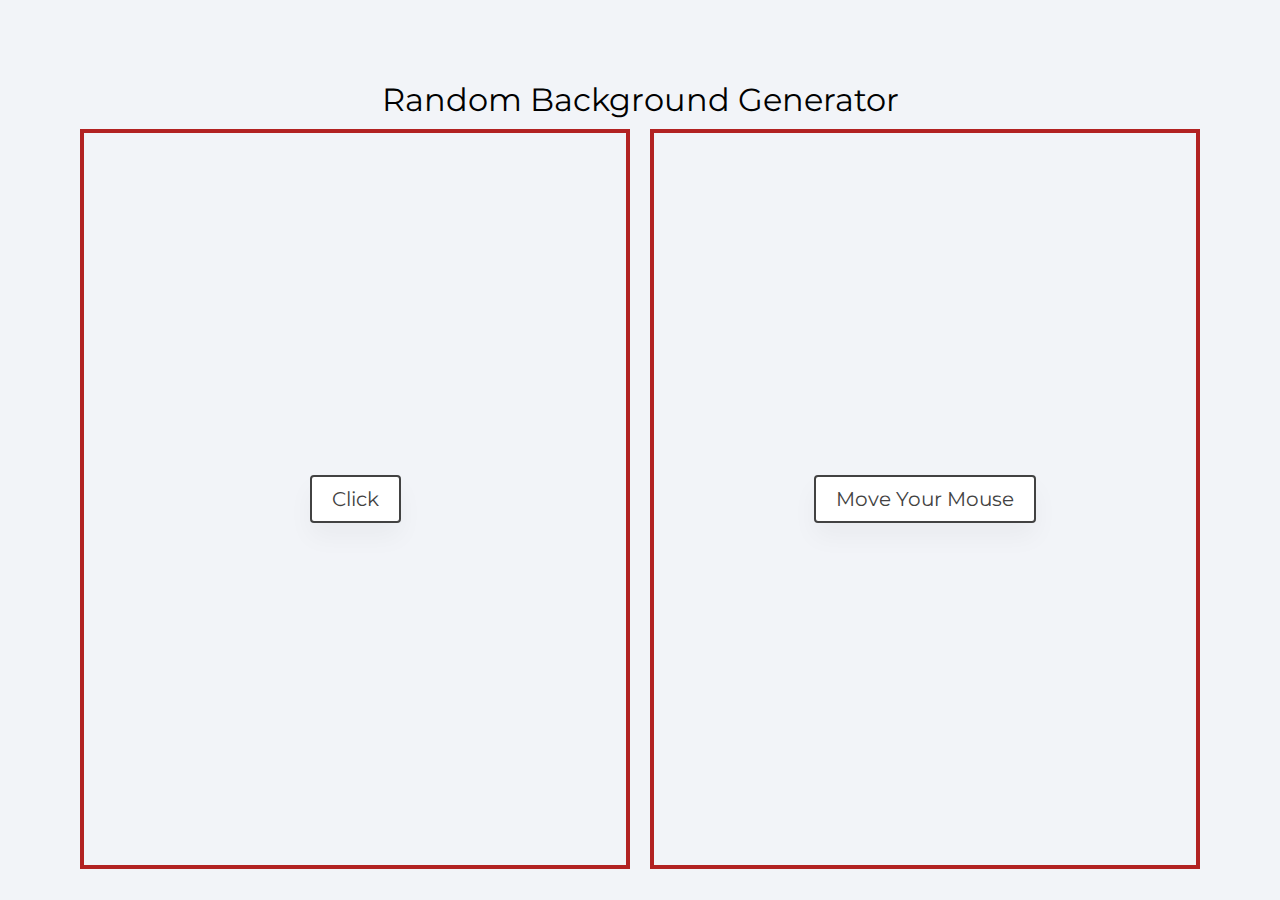
<file: block-BJaaek/code/index.html>
<!DOCTYPE html>
<html lang="en">
  <head>
    <meta charset="UTF-8" />
    <meta name="viewport" content="width=device-width, initial-scale=1.0" />
    <title>
      Random Background Generator
    </title>
    <link
      href="https://fonts.googleapis.com/css2?family=Montserrat:wght@200;400&display=swap"
      rel="stylesheet"
    />
    <link rel="stylesheet" href="style.css" />
  </head>
  <body>
    <div class="container">
      <h1>Random Background Generator</h1>
      <div class="boxes">
        <div class="box first">
          <div class="text">
            <p class="banner">
              Click
            </p>
          </div>
        </div>
        <div class="box second">
          <div class="text">
            <p class="banner">
              Move Your Mouse
            </p>
          </div>
        </div>
      </div>
    </div>
    <script src="./script.js"></script>
  </body>
</html>
</file>
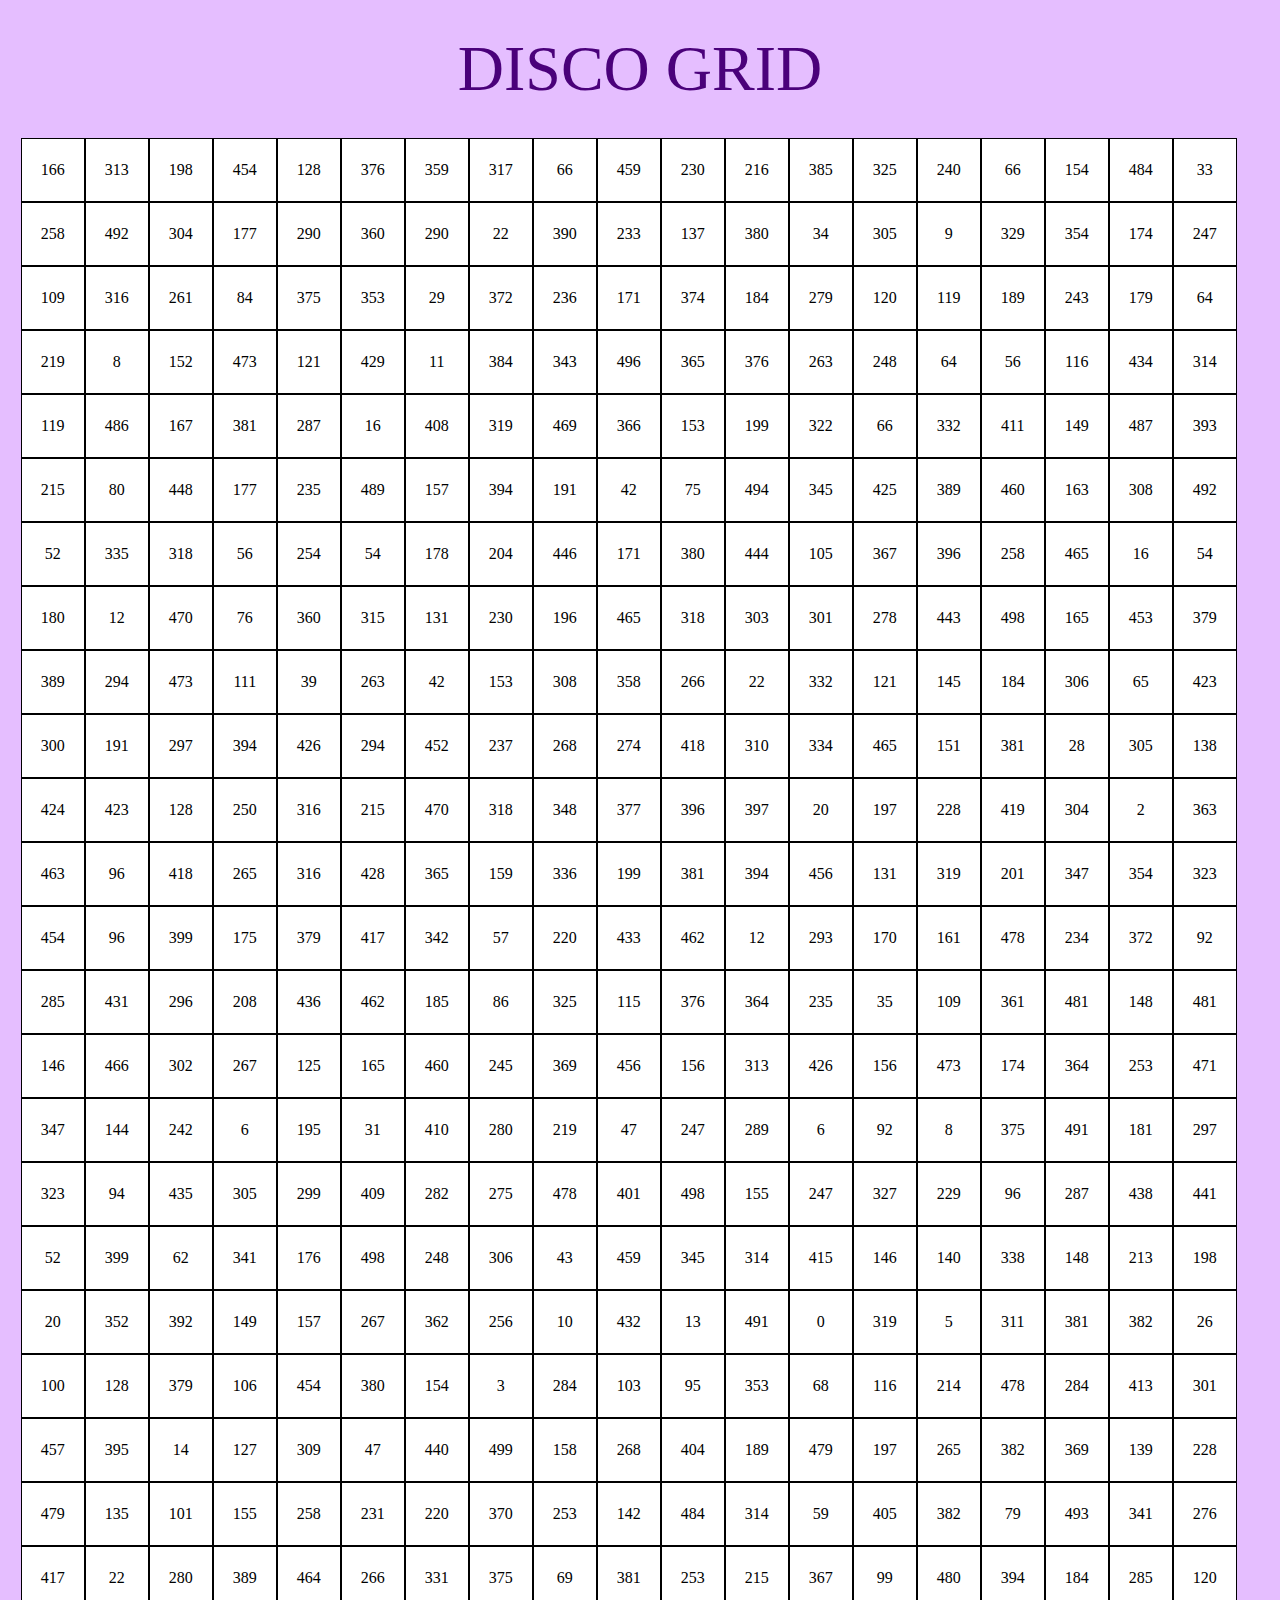
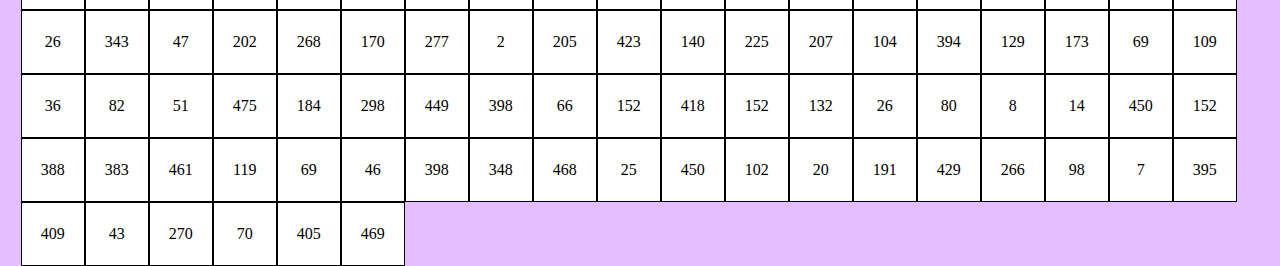
<file: block-BJaael/code/index.html>
<!DOCTYPE html>
<html lang="en">
  <head>
    <meta charset="UTF-8" />
    <meta name="viewport" content="width=device-width, initial-scale=1.0" />
    <title>🤯 Disco Grid 🤩</title>
    <link
      href="https://fonts.googleapis.com/css2?family=Montserrat:wght@200;400&display=swap"
      rel="stylesheet"
    />
    <link rel="stylesheet" href="style.css" />
  </head>
  <body>
    <header class="header">
      <h1 class="heading">Disco Grid</h1>
    </header>
    <main class="disco-boxes">
    </main>
    <script src="./script.js"></script>
  </body>
</html>
</file>
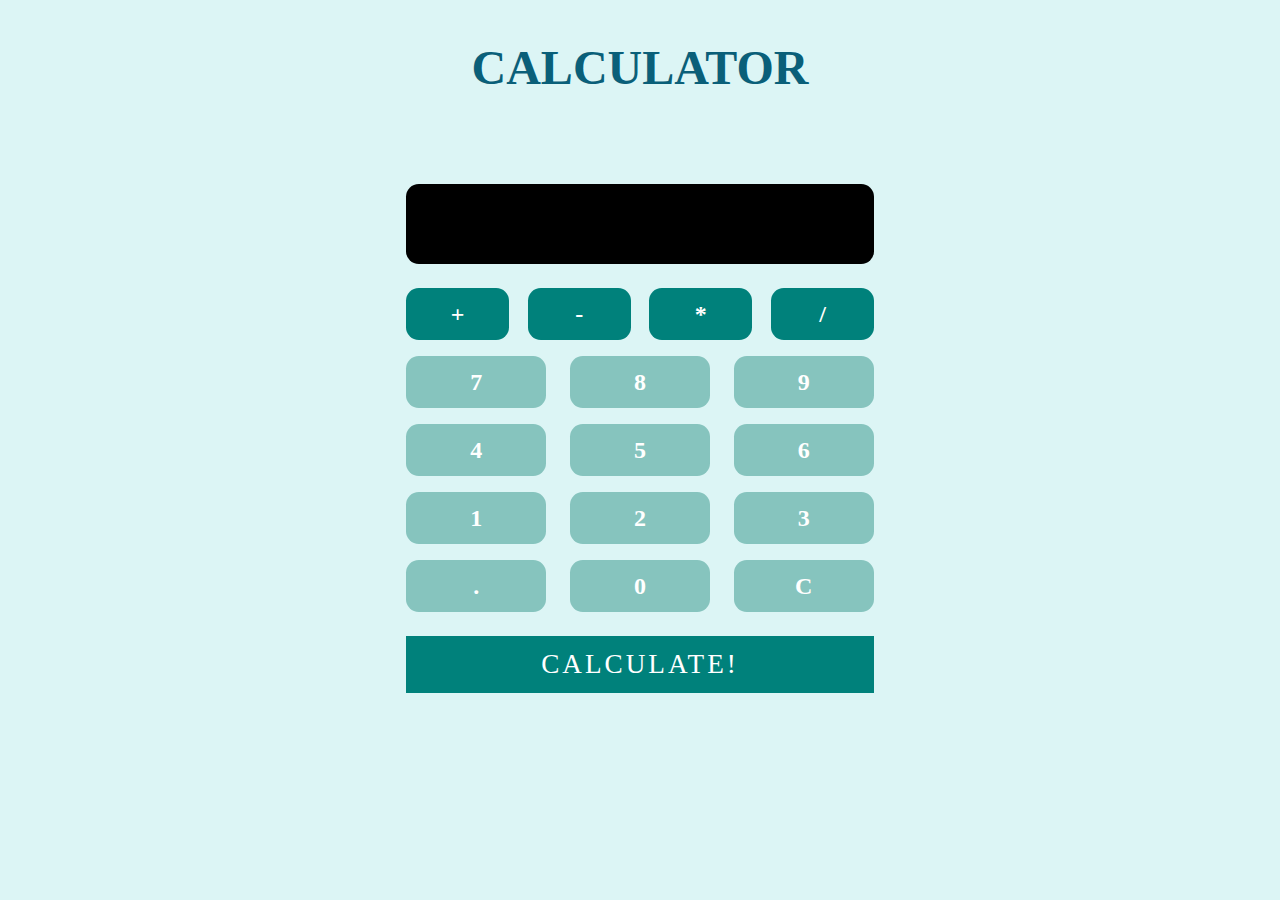
<file: block-BJaaeo/code/index.html>
<!DOCTYPE html>
<html lang="en">
  <head>
    <meta charset="UTF-8" />
    <meta name="viewport" content="width=device-width, initial-scale=1.0" />
    <title>Calculator</title>
    <link
      href="https://fonts.googleapis.com/css2?family=Montserrat:wght@200;400&display=swap"
      rel="stylesheet"
    />
    <link rel="stylesheet" href="style.css" />
  </head>
  <body>
    <header class="header">
      <h1>Calculator</h1>
    </header>
    <main class="main">
      <div class="container calculator">
        <div class="screen"></div>
        <div class="buttons">
          <div class="operations">
            <div class="operation" data-value="+">+</div>
            <div class="operation" data-value="-">-</div>
            <div class="operation" data-value="*">*</div>
            <div class="operation" data-value="/">/</div>
          </div>
          <div class="numbers">
            <div class="row">
              <div class="num" data-value="7">7</div>
              <div class="num" data-value="8">8</div>
              <div class="num" data-value="9">9</div>
            </div>
            <div class="row">
              <div class="num" data-value="4">4</div>
              <div class="num" data-value="5">5</div>
              <div class="num" data-value="6">6</div>
            </div>
            <div class="row">
              <div class="num" data-value="1">1</div>
              <div class="num" data-value="2">2</div>
              <div class="num" data-value="3">3</div>
            </div>
            <div class="row">
              <div class="num" data-value=".">.</div>
              <div class="num" data-value="0">0</div>
              <div class="num" data-value="C">C</div>
            </div>
          </div>
          <div class="evaluate" data-value="calculate">
            Calculate!
          </div>
        </div>
      </div>
    </main>

    <script src="./script.js"></script>
  </body>
</html>
</file>
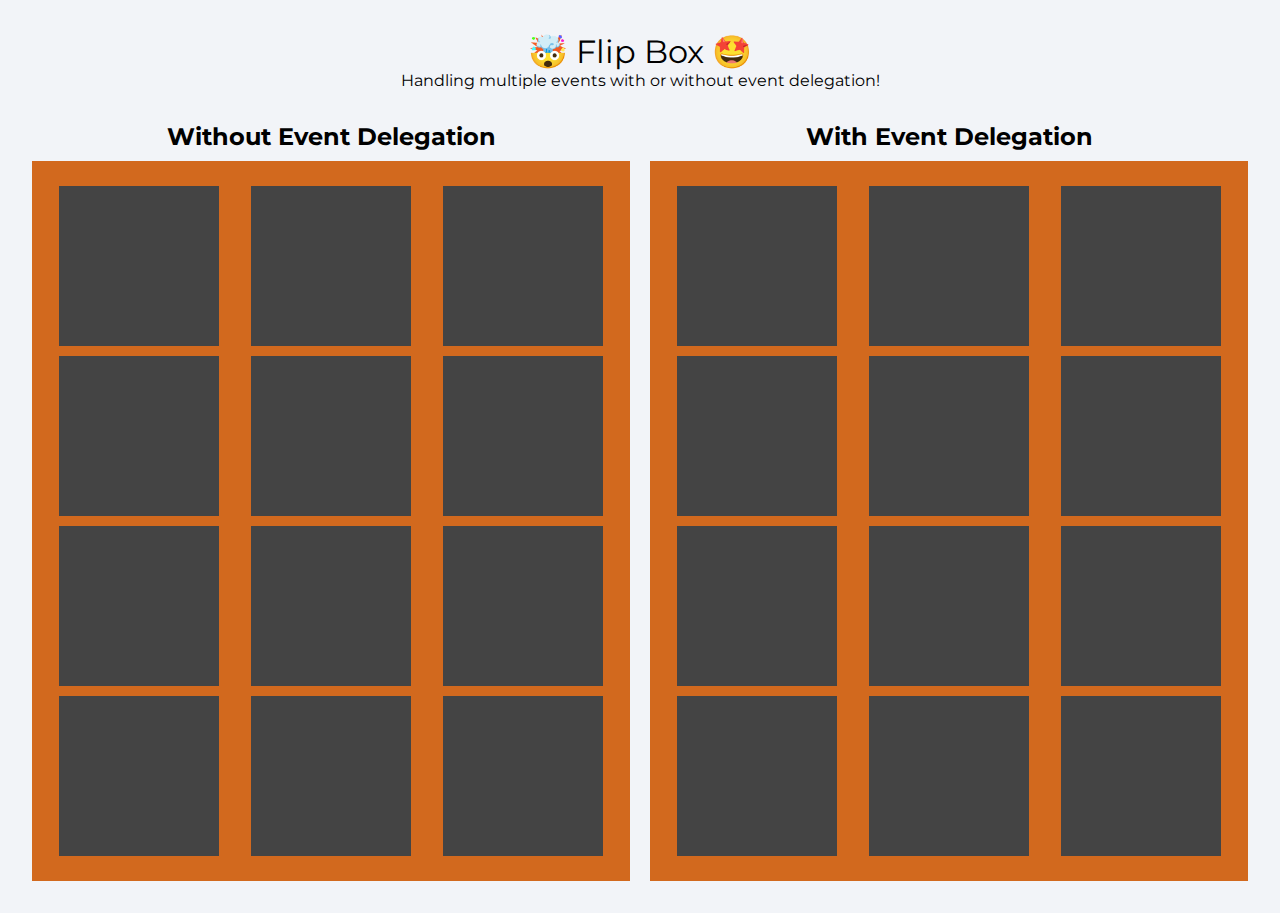
<file: block-BJaaep/code/index.html>
<!DOCTYPE html>
<html lang="en">
  <head>
    <meta charset="UTF-8" />
    <meta name="viewport" content="width=device-width, initial-scale=1.0" />
    <title>Flip Box</title>
    <link
      href="https://fonts.googleapis.com/css2?family=Montserrat:wght@200;400&display=swap"
      rel="stylesheet"
    />
    <link rel="stylesheet" href="style.css" />
  </head>
  <body>
    <h1 class="heading">🤯 Flip Box 🤩</h1>
    <p>Handling multiple events with or without event delegation!</p>
    <div class="container">
      <div class="wrapper">
        <h2>Without Event Delegation</h2>
        <ul class="boxes no-event-delegation">
        </ul>
      </div>
      <div class="wrapper">
        <h2>With Event Delegation</h2>
        <ul class="boxes event-delegation">
        </ul>
      </div>
    </div>
    <script src="./script.js"></script>
  </body>
</html>
</file>
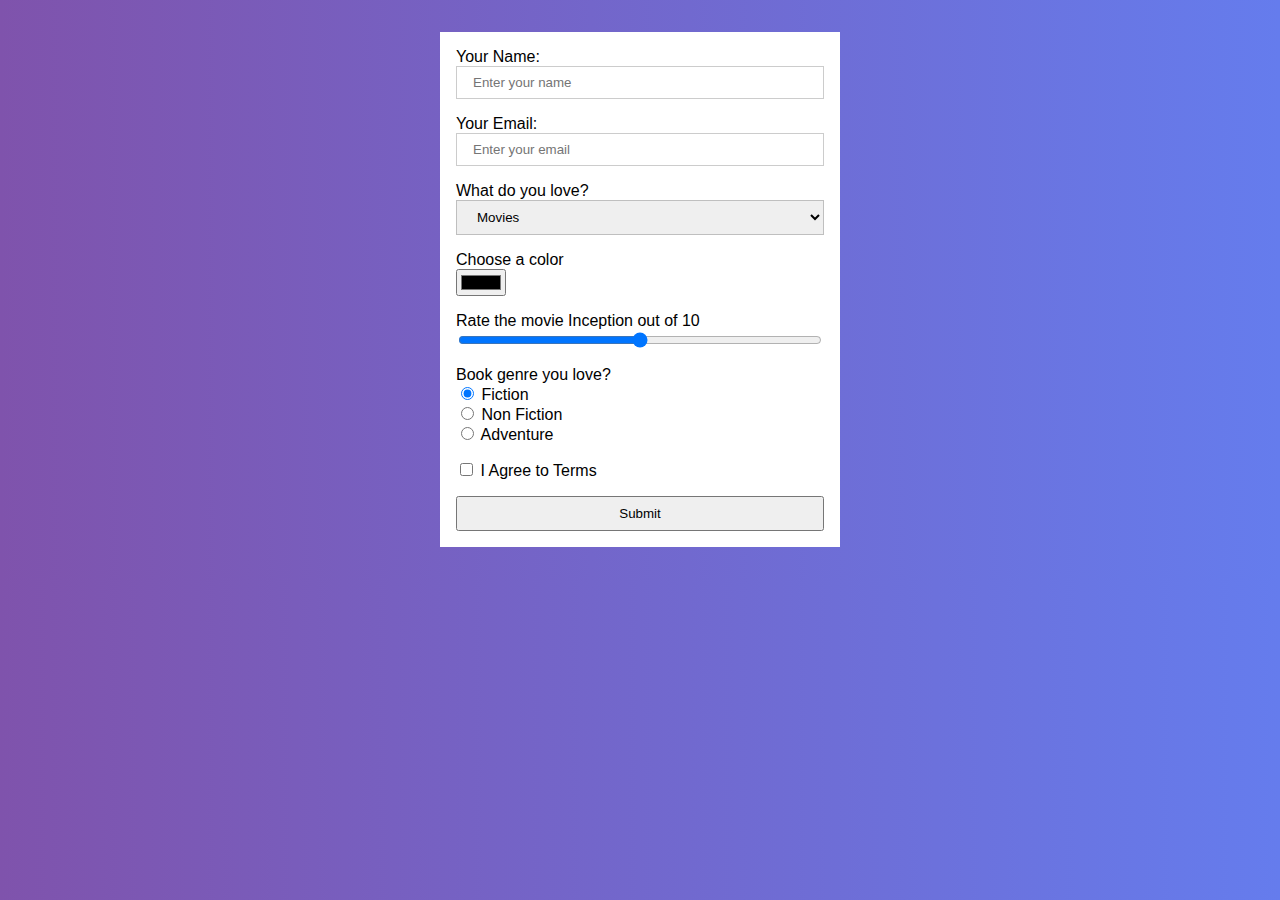
<file: block-BJaaer/code/index.html>
<!DOCTYPE html>
<html lang="en">
  <head>
    <meta charset="UTF-8" />
    <meta name="viewport" content="width=device-width, initial-scale=1.0" />
    <link rel="stylesheet" href="style.css" />
    <title>Handeling Forms 👇</title>
  </head>
  <body>
    <div>
      <form class="container">
        <div class="form-control">
          <label for="name">Your Name:</label>
          <input
            id="name"
            type="text"
            name="text"
            placeholder="Enter your name"
          />
        </div>
        <div class="form-control">
          <label for="email">Your Email:</label>
          <input
            id="email"
            type="text"
            name="email"
            placeholder="Enter your email"
          />
        </div>
        <div class="form-control">
          <label for="movies">What do you love?</label>
          <select id="interest" name="interest">
            <option value="movies">Movies</option>
            <option value="series">Series</option>
            <option value="others">Others</option>
          </select>
        </div>

        <div class="form-control">
          <label for="color">Choose a color</label>
          <input
            id="color"
            type="color"
            name="color"
          />
        </div>
        <div class="form-control">
          <label for="range"> Rate the movie Inception out of 10 </label>
          <input
            id="range"
            type="range"
            max="10"
            step="1"
            name="range"
          />
        </div>
        <div class="form-control">
          <label>Book genre you love?</label>

          <div>
            <input
              type="radio"
              id="fiction"
              name="genre"
              value="Fiction"
              checked
            />
            <label for="fiction">Fiction</label>
          </div>

          <div>
            <input
              type="radio"
              id="non-fiction"
              name="genre"
              value="Non-Fiction"
            />
            <label for="non-fiction">Non Fiction</label>
          </div>

          <div>
            <input type="radio" id="adventure" name="genre" value="Adventure" />
            <label for="adventure">Adventure</label>
          </div>
        </div>
        <div class="form-control terms">
          <input type="checkbox" id="terms" name="terms" />
          <label for="terms">I Agree to Terms</label>
        </div>
        <button type="submit">Submit</button>
      </form>
    </div>
    <div class="modal">
      <div class="text">
        <span>
          <a id="close" href="#">Close</a>
        </span>
        <div class="content"></div>
      </div>
    </div>
    <script src="./script.js"></script>
  </body>
</html>
</file>
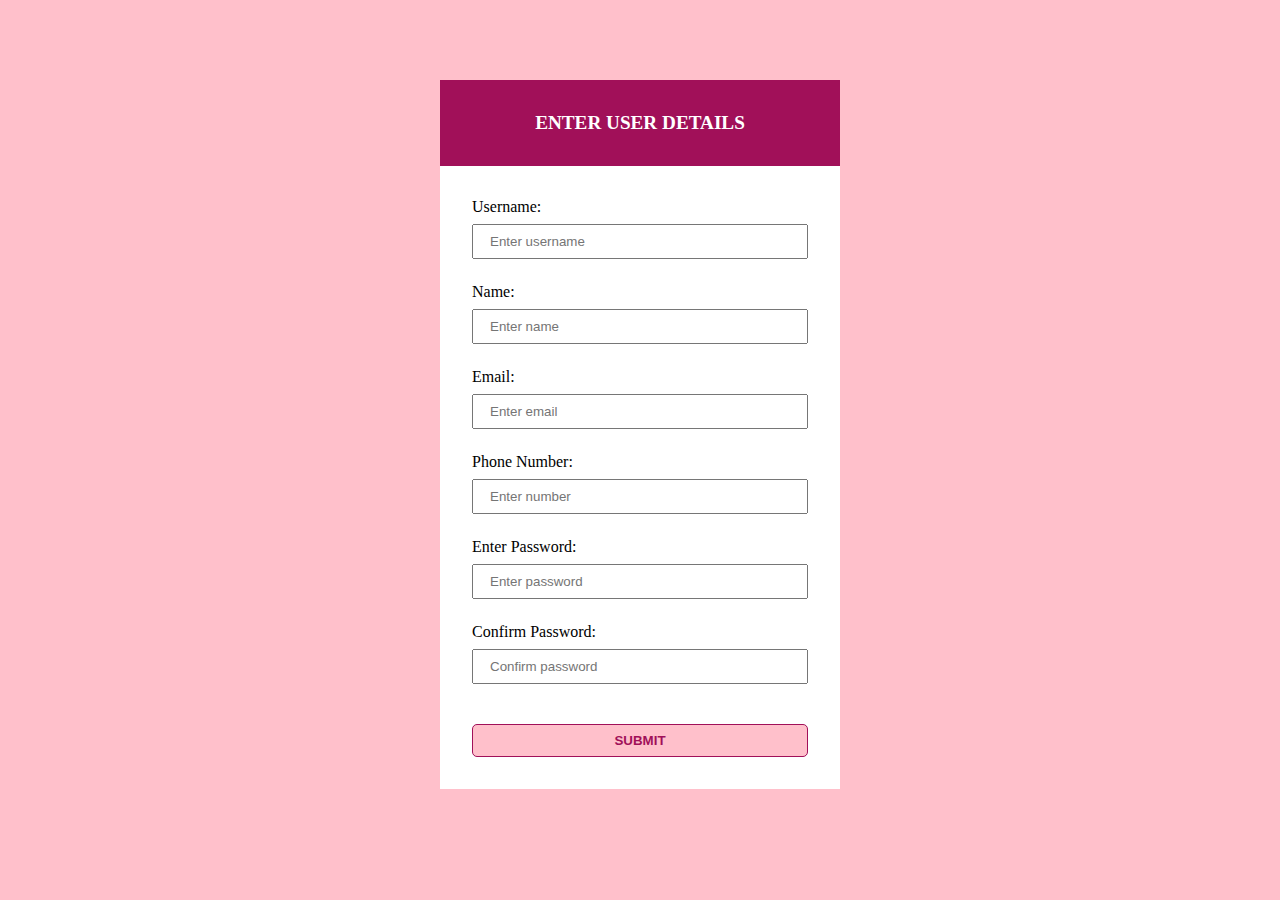
<file: block-BJaaes/code/index.html>
<!DOCTYPE html>
<html lang="en">
  <head>
    <meta charset="UTF-8" />
    <meta name="viewport" content="width=device-width, initial-scale=1.0" />
    <link rel="stylesheet" href="style.css" />
    <title>Form Validation 👇</title>
  </head>
  <body>
    
    <div class="container">
      <header class="header">
        Enter User Details
      </header>
      <div class="form-container">
        <form>
          <div class="form-control">
            <label for="username">Username:</label>
            <input type="text" name="username" id="username" placeholder="Enter username">
            <small></small>
          </div>
          <div class="form-control">
            <label for="name">Name:</label>
            <input type="text" name="name" id="name" placeholder="Enter name">
            <small></small>
          </div>
          <div class="form-control">
            <label for="email">Email:</label>
            <input type="email" name="email" id="email" placeholder="Enter email">
            <small></small>
          </div>
          <div class="form-control">
            <label for="number">Phone number:</label>
            <input type="text" name="number" id="number" placeholder="Enter number">
            <small></small>
          </div>
          <div class="form-control">
            <label for="password">Enter password:</label>
            <input type="password" name="password" id="password" placeholder="Enter password">
            <small></small>
          </div>
          <div class="form-control">
            <label for="password-confirmation">Confirm password:</label>
            <input type="password" name="confirmedPassword" id="password-confirmation" placeholder="Confirm password">
            <small></small>
          </div>
          <input type="submit" value="Submit">
        </form>
      </div>
      
    </div>
    <script src="./script.js"></script>
  </body>
</html>
</file>
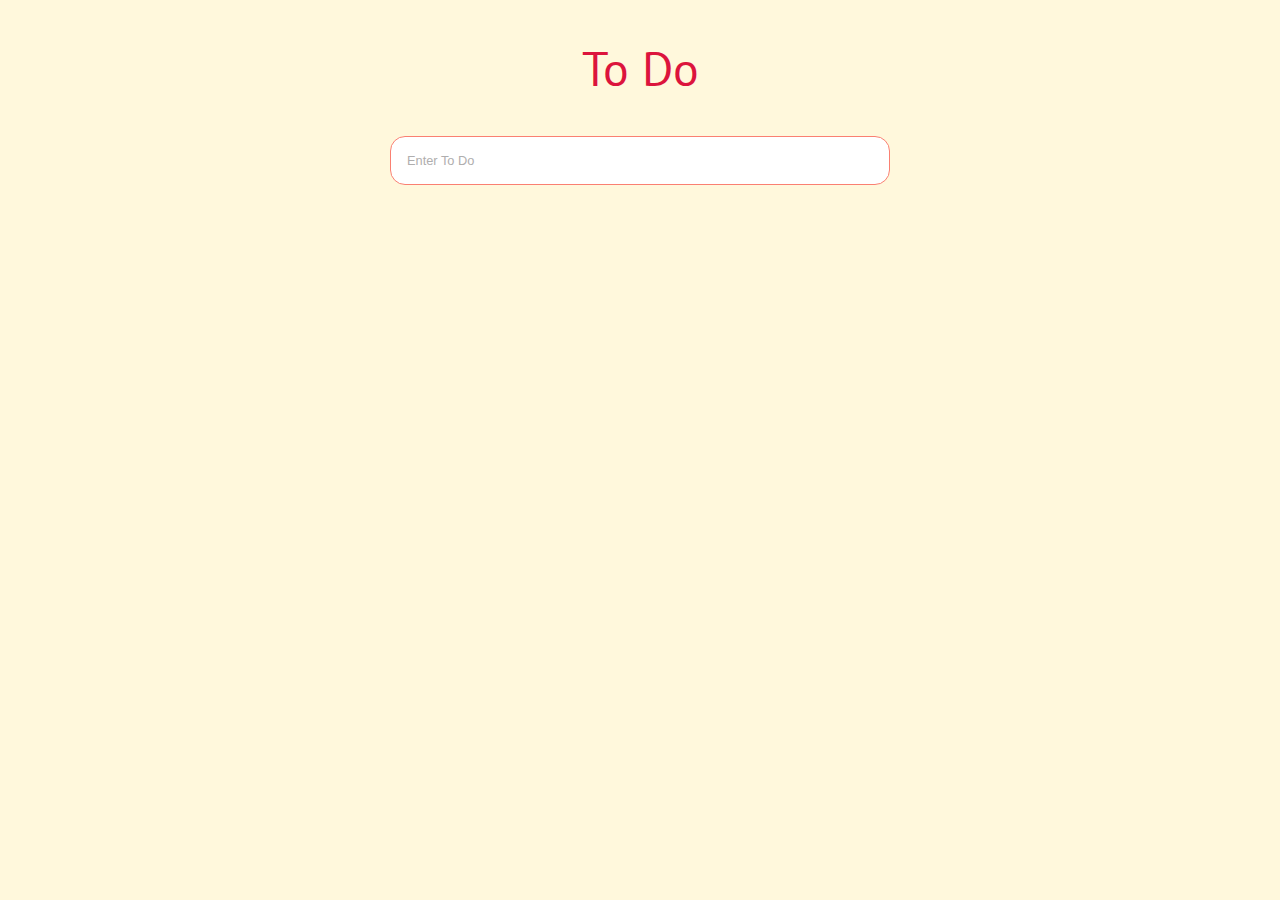
<file: block-BJaaez/code/index.html>
<!DOCTYPE html>
<html lang="en">
  <head>
    <meta charset="UTF-8" />
    <meta name="viewport" content="width=device-width, initial-scale=1.0" />
    <link rel="preconnect" href="https://fonts.gstatic.com">
    <link href="https://fonts.googleapis.com/css2?family=PT+Sans:wght@400;700&display=swap" rel="stylesheet">
    <title>TODO Application</title>
    <link rel="stylesheet" href="style.css" />
  </head>
  <body>
    <header class="header">
      <h1>To Do</h1>
    </header>
    <main class="container">
      <input type="text" class="todo_input" placeholder="Enter To Do">
      <ul class="todos">
      </ul>
      <ul class="filter">
        <li id="all">All</li>
        <li id="active">Active</li>
        <li id="completed">Completed</li>
        <li id="clear">Clear Completed</li>
      </ul>
    </main>
    <script src="./script.js"></script>
  </body>
</html>
</file>
<file: block-BJaaek/code/style.css>
html {
  box-sizing: border-box;
  font-size: 16px;
}

*,
*:before,
*:after {
  box-sizing: inherit;
}

body,
h1,
h2,
h3,
h4,
h5,
h6,
p,
ol,
ul {
  margin: 0;
  padding: 0;
  font-weight: normal;
}

ol,
ul {
  list-style: none;
}

img {
  max-width: 100%;
  height: auto;
}

body {
  background: #f2f4f8;
  height: 100%;
  font-family: "Montserrat", sans-serif;
  width: 100vw;
  height: 100vh;
}

.container {
  text-align: center;
  height: 100%;
  max-width: 1280px;
  padding: 5rem;
  margin: 0 auto;
}
h1 {
  padding-bottom: 10px;
}

.banner {
  display: inline-block;
  color: #424242;
  font-size: 20px;
  text-decoration: none;
  text-align: center;
  margin: 20px auto;
  padding: 10px 20px;
  background: white;
  border-radius: 4px;
  min-width: 24px;
  font-size: 20px;
  box-shadow: 0 14px 26px rgba(0, 0, 0, 0.04);
  border: 2px solid;
}

.boxes {
  display: flex;
  justify-content: center;
  align-items: center;
  width: 100%;
  height: 100%;
}
.box {
  border: 4px solid firebrick;
  height: 100%;
  width: 50%;
}
.text {
  height: 100%;
  display: flex;
  justify-content: center;
  align-items: center;
}

.first {
  margin-right: 20px;
}

.second {
  transition: background 0.2s;
}
</file>
<file: block-BJaael/code/style.css>
html {
  box-sizing: border-box;
  font-size: 16px;
}

*,
*:before,
*:after {
  box-sizing: inherit;
}

body,
h1,
h2,
h3,
h4,
h5,
h6,
p,
ol,
ul {
  margin: 0;
  padding: 0;
  font-weight: normal;
}

ol,
ul {
  list-style: none;
}

img {
  max-width: 100%;
  height: auto;
}

/* HEADER */

.header {
  padding: 2rem 0;
  background-color: rgb(229, 190, 255);
  text-transform: uppercase;
  font-weight: 700;
  color: rgb(74, 1, 122);;
  text-align: center;
  font-size: 2rem;
}

/* MAIN */

.disco-boxes {
  display: flex;
  flex-wrap: wrap;
  padding: 0 1.3rem;
  background-color: rgb(229, 190, 255);
}

.box {
  width: 4rem;
  height: 4rem;
  border: 1px solid black;
  background-color: white;
  display: flex;
  align-items: center;
  justify-content: center;
}
</file>
<file: block-BJaaep/code/style.css>
html {
  box-sizing: border-box;
  font-size: 16px;
}

*,
*:before,
*:after {
  box-sizing: inherit;
}

body,
h1,
h2,
h3,
h4,
h5,
h6,
p,
ol,
ul {
  margin: 0;
  padding: 0;
  font-weight: normal;
}

ol,
ul {
  list-style: none;
}

img {
  max-width: 100%;
  height: auto;
}

body {
  background: #f2f4f8;
  font-family: 'Montserrat', sans-serif;
  text-align: center;
}

.container {
  text-align: center;
  max-width: 1280px;
  padding: 2rem;
  margin: 0 auto;
  display: flex;
}

.banner {
  display: inline-block;
  color: #424242;
  font-size: 20px;
  text-decoration: none;
  text-align: center;
  margin: 20px auto;
  padding: 10px 20px;
  background: white;
  border-radius: 4px;
  min-width: 24px;
  font-size: 20px;
  box-shadow: 0 14px 26px rgba(0, 0, 0, 0.04);
  border: 2px solid;
}
.wrapper {
  max-width: 50%;
  margin: 0 auto;
}

.boxes {
  display: flex;
  flex-wrap: wrap;
  justify-content: space-evenly;
  background-color: chocolate;
  color: #444;
  padding: 20px 0;
}

.wrapper:first-child {
  margin-right: 20px;
}

.box {
  margin: 5px;
  background-color: #444;
  background-size: contain;
  background-repeat: no-repeat;
  background-position: center center;
  height: 160px;
  width: 160px;
  display: flex;
  justify-content: center;
  align-items: center;
  font-size: 4rem;
  font-weight: bold;
  color: white;
  cursor: pointer;
}
.text {
  height: 100%;
  display: flex;
  justify-content: center;
  align-items: center;
}

.first {
  margin-right: 20px;
}

h2 {
  font-weight: bolder;
  padding-bottom: 10px;
}

.heading {
  text-align: center;
  margin-top: 2rem;
}
</file>
<file: block-BJaaeo/code/style.css>
/* http://meyerweb.com/eric/tools/css/reset/ 
   v2.0 | 20110126
   License: none (public domain)
*/

html, body, div, span, applet, object, iframe,
h1, h2, h3, h4, h5, h6, p, blockquote, pre,
a, abbr, acronym, address, big, cite, code,
del, dfn, em, img, ins, kbd, q, s, samp,
small, strike, strong, sub, sup, tt, var,
b, u, i, center,
dl, dt, dd, ol, ul, li,
fieldset, form, label, legend,
table, caption, tbody, tfoot, thead, tr, th, td,
article, aside, canvas, details, embed, 
figure, figcaption, footer, header, hgroup, 
menu, nav, output, ruby, section, summary,
time, mark, audio, video {
    margin: 0;
    padding: 0;
    border: 0;
    font-size: 100%;
    font: inherit;
    vertical-align: baseline;
}
/* HTML5 display-role reset for older browsers */
article, aside, details, figcaption, figure, 
footer, header, hgroup, menu, nav, section {
    display: block;
}
body {
    line-height: 1;
}
ol, ul {
    list-style: none;
}
blockquote, q {
    quotes: none;
}
blockquote:before, blockquote:after,
q:before, q:after {
    content: '';
    content: none;
}
table {
    border-collapse: collapse;
    border-spacing: 0;
}

/* CUSTOM */

* {
    box-sizing: border-box;
}

body {
    line-height: 1.5;
    background-color: rgb(220, 245, 245);
}

.container {
    max-width: 500px;
    margin: 0 auto;
}

/* HEADER */

.header {
    text-align: center;
    padding: 2rem 0;
    font-size: 3rem;
    font-weight: 700;
    text-transform: uppercase;
    color:rgb(10, 95, 121);
}

/* CALCULATOR */

.main {
    padding: 1rem 0;
}

.calculator {
    padding: 1rem;
}

.screen {
    background-color: black;
    height: 5rem;
    border-radius: 0.8rem;
    color: white;
    font-size: 2.5rem;
    padding: 0.5rem 1rem;
    display: flex;
    align-items: center;
    margin: 1rem 0;
    font-weight: 700;
}

.operations {
    display: flex;
    justify-content: space-between;
}

.operations div , .num{
    width: 22%;
    background-color: rgb(0, 129, 123);
    margin: 0.5rem 0;
    border-radius: 0.8rem;
    padding: 0.5rem 1rem;
    color: white;
    font-size: 1.5rem;
    text-align: center;
    font-weight: 700;
}

.row {
    display: flex;
    justify-content: space-between;
}

.num {
    width: 30%;
    background-color: rgb(134, 196, 190);
}

.evaluate {
    background-color: rgb(0, 129, 123);
    text-align: center;
    font-size: 1.7rem;
    padding: 0.5rem 1rem;
    margin-top: 1rem;
    color: white;
    text-transform: uppercase;
    letter-spacing: 3px;
}

.num:hover {
    background-color:  rgba(0, 155, 147, 0.562);
}

.operation:hover, .evaluate:hover {
    background-color: rgb(0, 156, 148);
}
</file>
<file: block-BJaaer/code/style.css>
/* CSS Reset */

html {
  box-sizing: border-box;
  font-size: 16px;
}

*,
*:before,
*:after {
  box-sizing: inherit;
}

body,
h1,
h2,
h3,
h4,
h5,
h6,
p,
ol,
ul {
  margin: 0;
  padding: 0;
  font-weight: normal;
}

ol,
ul {
  list-style: none;
}

img {
  max-width: 100%;
  height: auto;
}

/* Main CSS */

body {
  font-family: -apple-system, BlinkMacSystemFont, 'Segoe UI', Roboto, Oxygen,
    Ubuntu, Cantarell, 'Open Sans', 'Helvetica Neue', sans-serif;
  background: linear-gradient(to right, #7f53ac 0, #657ced 100%);
}
* {
  box-sizing: border-box;
}

button {
  padding: 0.5rem;
}

body {
  margin-top: 2rem;
}

input[type='text'] {
  padding: 0.5rem 1rem;
  border: none;
  border: 1px solid rgba(0, 0, 0, 0.2);
}
select {
  padding: 0.5rem 1rem;
  border: none;
  border: 1px solid rgba(0, 0, 0, 0.2);
}

.container {
  max-width: 400px;
  margin: 2rem auto;
  background: white;
  padding: 1rem;
  display: flex;
  flex-direction: column;
  gap: 1rem;
}

p {
  padding-top: 1rem;
}

.form-control {
  width: 100%;
  display: flex;
  flex-direction: column;
}
input[type='text'] {
  width: 100%;
}
.terms {
  display: inline-block;
}

/* MODAL */

.modal {
  background-color: linear-gradient(to right, #7f53ac 0, #657ced 100%);
  width: 100vw;
  height: 100vh;
  position: absolute;
  top: 5rem;
  display: none;
}

.text {
  max-width: 400px;
  height: 400px;
  background-color: white;
  margin: 2rem auto;
}

.text span {
  display: flex;
  justify-content: flex-end;
}

.text a {
  margin-top: 1rem;
  margin-right: 1rem;
  color: grey;
  font-size: 0.8rem;
  font-weight: 700;
  text-decoration: none;
}

.content {
  padding: 1rem 2rem;
}

.user-content {
  font-size: 1.2rem;
}
</file>
<file: block-BJaaes/code/style.css>
/* CSS Reset */

html {
  box-sizing: border-box;
  font-size: 16px;
}

*,
*:before,
*:after {
  box-sizing: inherit;
}

body,
h1,
h2,
h3,
h4,
h5,
h6,
p,
ol,
ul {
  margin: 0;
  padding: 0;
  font-weight: normal;
}

ol,
ul {
  list-style: none;
}

img {
  max-width: 100%;
  height: auto;
}


/* CUSTOM STYLES */

body {
  background-color: pink;
}

.container {
  max-width: 400px;
  margin: 5rem auto;
}

.form-container {
  background-color: white;
  padding: 2rem;
}

.header {
  background-color: rgb(161, 16, 89);
  color: white;
  text-transform: uppercase;
  font-weight: 700;
  padding: 2rem 0;
  text-align: center;
  font-size: 1.2rem;
}

.form-control {
  margin-bottom: 1rem;
  display: flex;
  flex-direction: column;
}

input[type="submit"] {
  width: 100%;
  padding: 0.5rem 1rem;
  border-radius: 5px;
  border: 1px solid  rgb(161, 16, 89);
  background-color: pink;
  margin-top: 1rem;
  text-transform: uppercase;
  font-weight: 700;
  color:  rgb(161, 16, 89);
}

input[type="submit"]:hover {
  background-color: rgb(250, 136, 155);
}

.form-control input {
  margin: 0.5rem 0;
  padding: 0.5rem 1rem;
}

.form-control label {
  text-transform: capitalize;
}

.success{
  border: 1px solid green;
  background-color: rgb(220, 253, 220);
}

.error {
  border: 1px solid red;
  background-color:rgb(255, 224, 224);
}
</file>
<file: block-BJaaez/code/style.css>
/* http://meyerweb.com/eric/tools/css/reset/ 
   v2.0 | 20110126
   License: none (public domain)
*/

html, body, div, span, applet, object, iframe,
h1, h2, h3, h4, h5, h6, p, blockquote, pre,
a, abbr, acronym, address, big, cite, code,
del, dfn, em, img, ins, kbd, q, s, samp,
small, strike, strong, sub, sup, tt, var,
b, u, i, center,
dl, dt, dd, ol, ul, li,
fieldset, form, label, legend,
table, caption, tbody, tfoot, thead, tr, th, td,
article, aside, canvas, details, embed, 
figure, figcaption, footer, header, hgroup, 
menu, nav, output, ruby, section, summary,
time, mark, audio, video {
    margin: 0;
    padding: 0;
    border: 0;
    font-size: 100%;
    font: inherit;
    vertical-align: baseline;
}
/* HTML5 display-role reset for older browsers */
article, aside, details, figcaption, figure, 
footer, header, hgroup, menu, nav, section {
    display: block;
}
body {
    line-height: 1;
}
ol, ul {
    list-style: none;
}
blockquote, q {
    quotes: none;
}
blockquote:before, blockquote:after,
q:before, q:after {
    content: '';
    content: none;
}
table {
    border-collapse: collapse;
    border-spacing: 0;
}

/* CUSTOM STYLES */

* {
    box-sizing: border-box;
}

body {
    line-height: 1.5;
    background-color: cornsilk;
    font-family: 'PT Sans', sans-serif;
}

.container {
    max-width: 500px;
    margin: 0 auto;
}

/* HEADER */

.header {
    padding: 2rem 0;
    text-align: center;
    font-size: 3rem;
    color: crimson;
}

.todo_input {
    width: 100%;
    padding: 1rem;
    border-radius: 15px;
    border: 1px solid salmon;
    outline: none;
}

.todo_input::placeholder {
    color: rgb(175, 174, 174);
    font-size: 0.8rem;
}

.todos {
    padding-top: 2rem;
}

.todo_item {
    display: flex;
    justify-content: space-between;
    align-items: center;
    margin: 1rem 0;
}

.check {
    margin-right: 1rem;
}

.check:checked ~label {
    text-decoration: line-through;
}

.delete {
    padding: 0.2rem;
}

.delete:hover {
    box-shadow: 0 2px 8px rgb(252, 180, 180);
    border-radius: 50%;
    padding: 0.2rem;
}

.filter {
    display: flex;
    justify-content: center;
    display: none;
}

.filter li {
    margin: 0 0.5rem;
    padding: 0.5rem 1rem;
    border:1px solid transparent;
    
}

.filter li:hover {
    box-shadow: 0 0 8px rgb(252, 180, 180) ;
}
</file>
